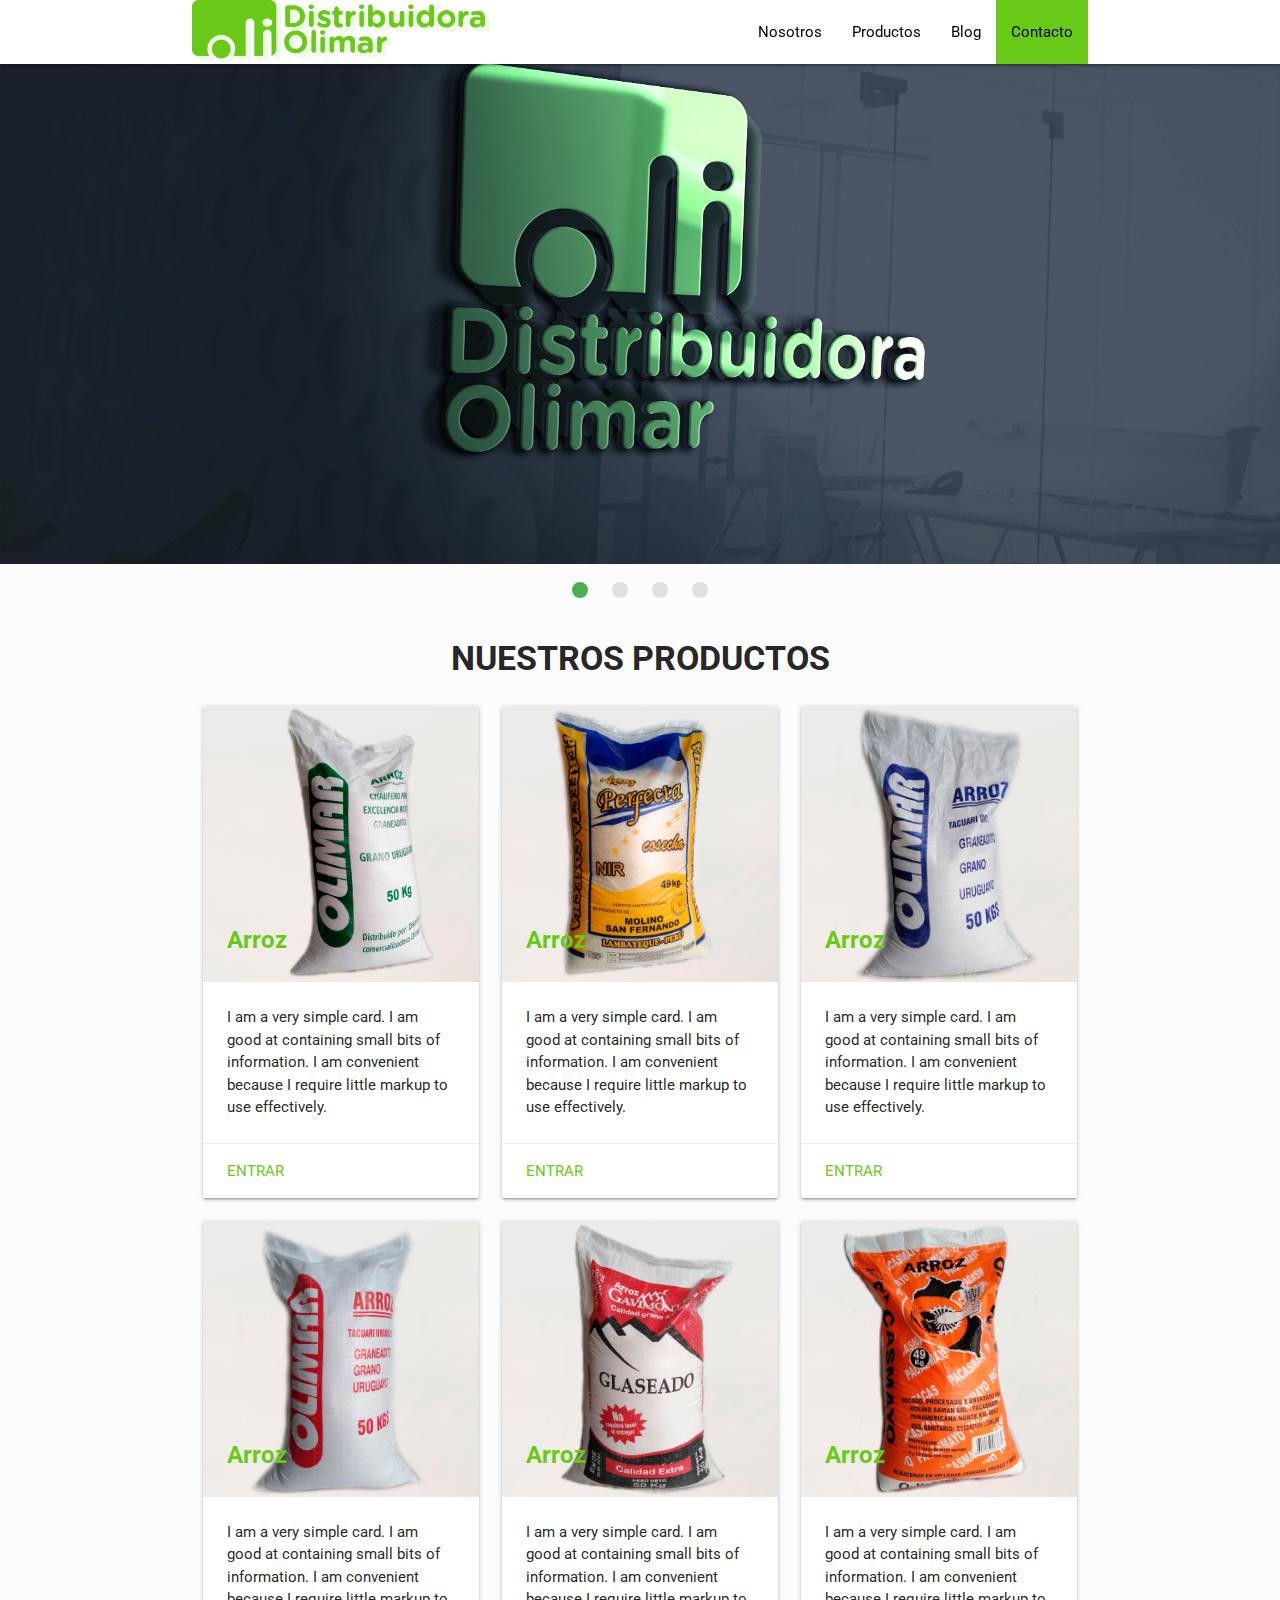
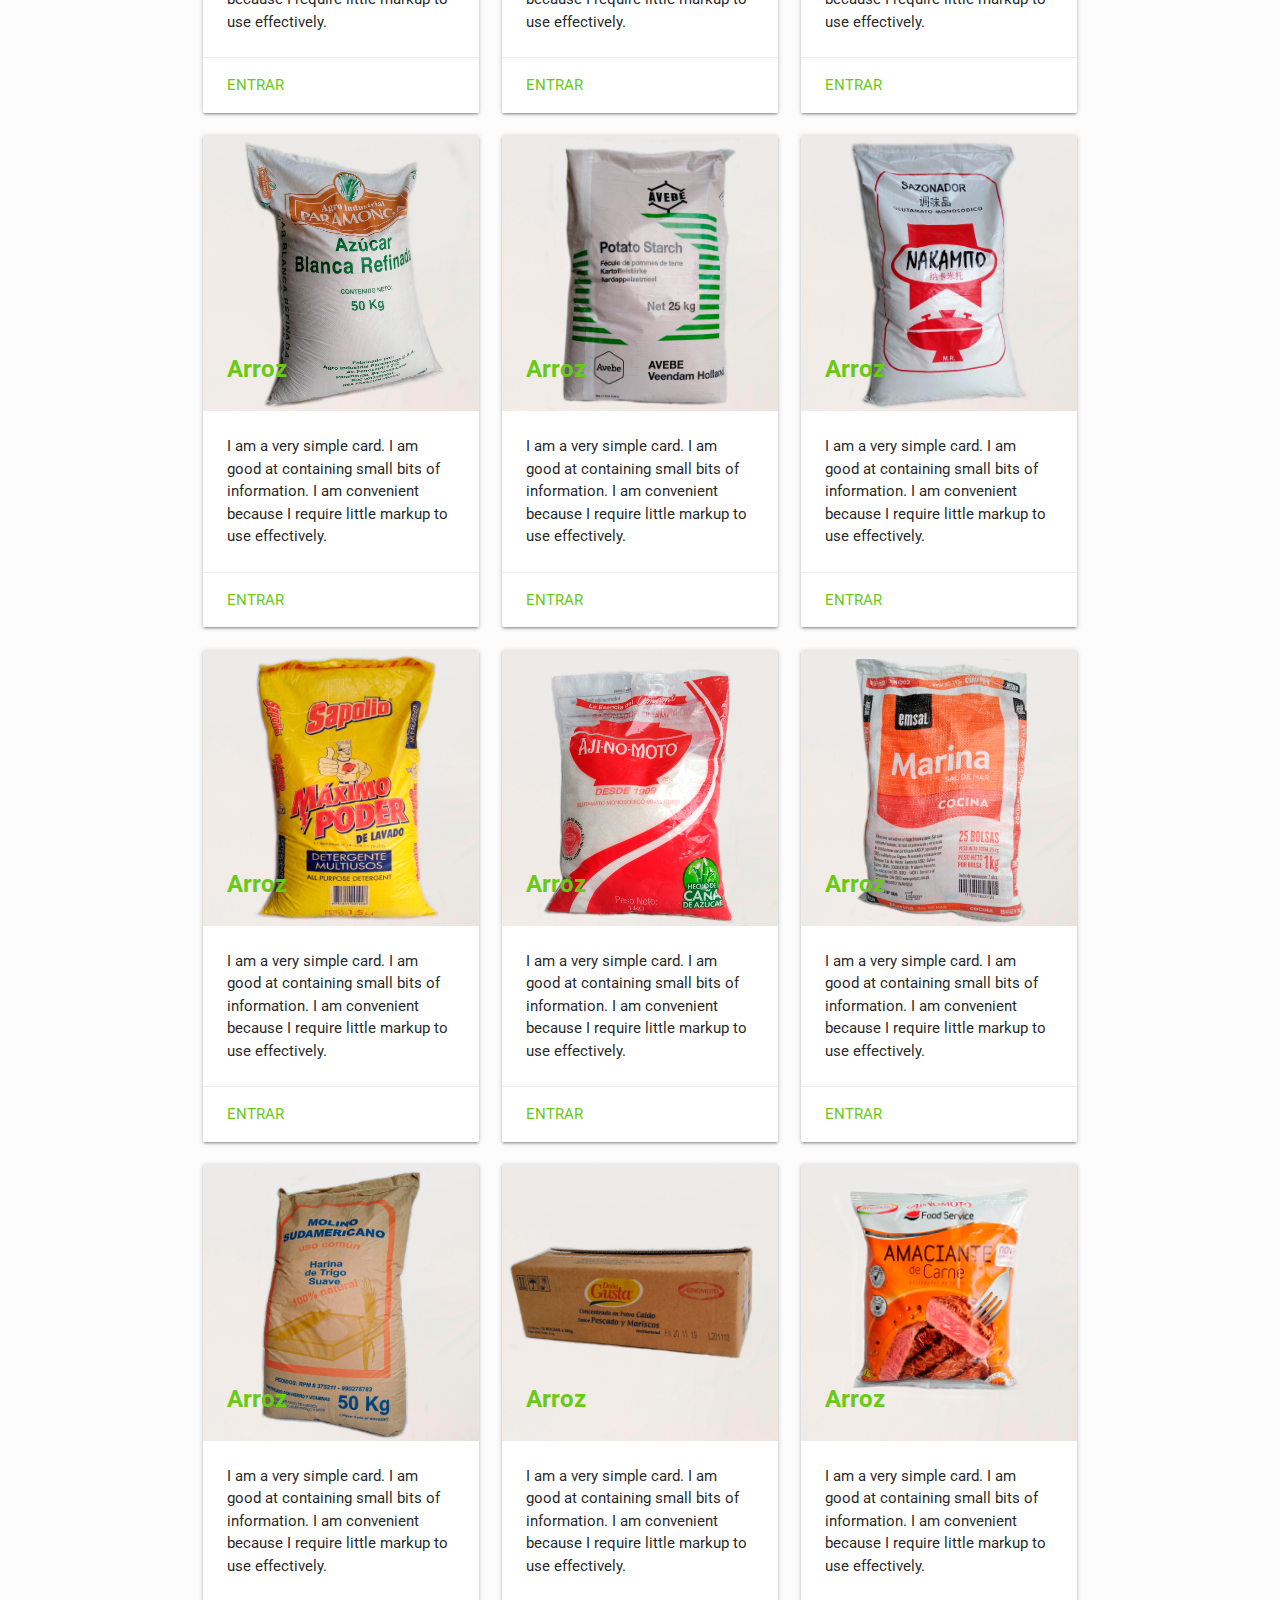
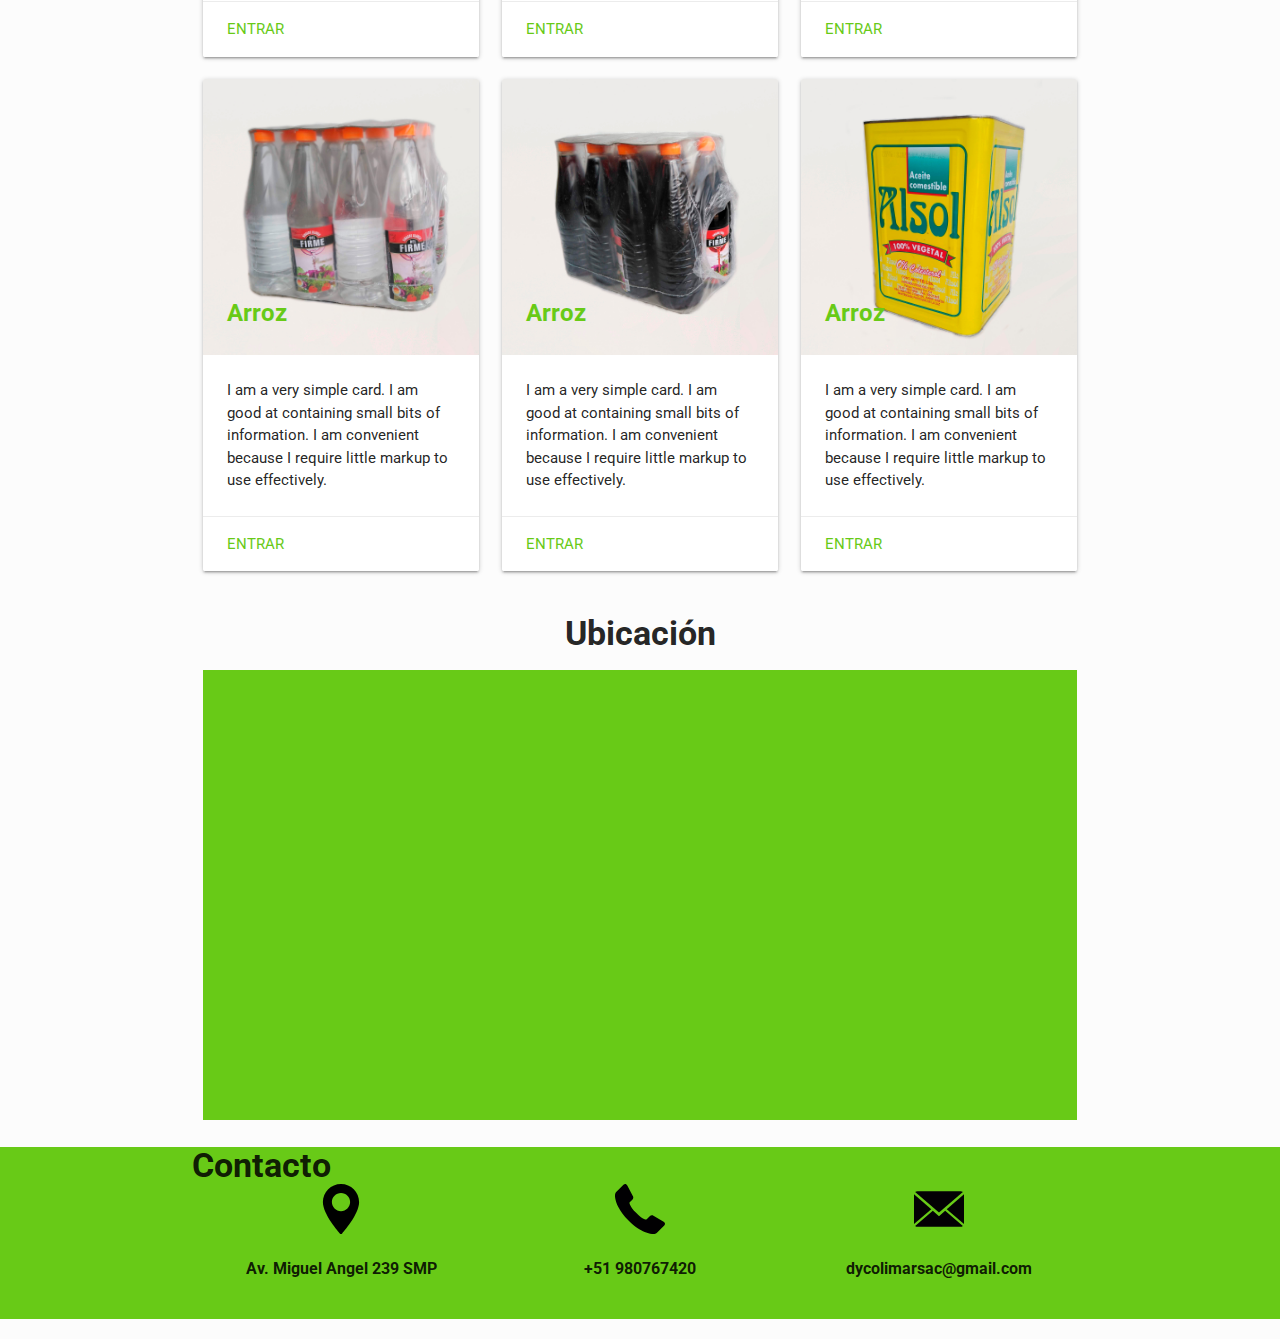
<file: index.html>
<!DOCTYPE html>
<html lang="en">

<head>
  <meta charset="UTF-8">
  <meta name="viewport" content="width=device-width, initial-scale=1.0">
  <meta http-equiv="X-UA-Compatible" content="ie=edge">

  <link rel="stylesheet" href="css/styles.css">
  <link rel="icon" type="image/png" href="img/favicon.png">

  <link rel="stylesheet" href="https://use.fontawesome.com/releases/v5.6.3/css/all.css" integrity="sha384-UHRtZLI+pbxtHCWp1t77Bi1L4ZtiqrqD80Kn4Z8NTSRyMA2Fd33n5dQ8lWUE00s/"
    crossorigin="anonymous">
  <!--Import Google Icon Font-->
  <link href="https://fonts.googleapis.com/icon?family=Material+Icons" rel="stylesheet">
  <!-- GOOGLE FONTS -->
  <link href="https://fonts.googleapis.com/css?family=Open+Sans:400,600,700|Roboto:400,700" rel="stylesheet">
  <!-- MATERIALIZECSS -->
  <link rel="stylesheet" href="css/materialize.css">

  <title>Distribuidora y Comercializadora OLIMARSAC</title>

</head>

<body>


  <!-- SECTION NAV -->
  <div class="navbar-fixed">
    <nav class="white">
      <div class="container">
        <div class="nav-wrapper">
          <a href="index.html" class="brand-logo">
            <div class="contenedor-logo"><img class="logo" src="img/logo/logo.png" alt=""></div>
          </a>
          <a href="#" data-target="mobile-nav" class="sidenav-trigger micoloricono">
            <i class="material-icons">menu</i>
          </a>
          <ul class="right hide-on-med-and-down">
            <li class="hoverli">
              <a href="nosotros.html" class="black-text">Nosotros</a>
            </li>
            <li class="hoverli">
              <a href="index.html" class="black-text">Productos</a>
            </li>
            <li class="hoverli">
              <a href="blog.html" class="black-text">Blog</a>
            </li>
            <li class="hoverli hoverli-contacto">
              <a href="contacto.html" class="black-text">Contacto</a>
            </li>

          </ul>
        </div>
      </div>
    </nav>

  </div>

  <ul class="sidenav" id="mobile-nav">
    <li>
      <a href="nosotros.html">Nosotros</a>
    </li>
    <li>
      <a href="index.html">Productos</a>
    </li>
    <li>
      <a href="blog.html">Blog</a>
    </li>
    <li>
      <a href="contacto.html">Contacto</a>
    </li>

  </ul>

  <!-- SECTION SLIDER -->
  <section class="slider">
    <ul class="slides">
      <li>
        <img src="img/logo3.jpg"> <!-- random image -->
        <div class="caption center-align">
          <h3></h3>
          <h5 class="light grey-text text-lighten-3
                    hide-on-small-only"></h5>
        </div>
      </li>
      <li>
        <img src="img/camionn.jpg"> <!-- random image -->
        <div class="caption left-align">
          <h3>Los mejores productos</h3>
          <h5 class="light grey-text text-lighten-3"></h5>
        </div>
      </li>
      <li>
        <img src="img/logo3.jpg"> <!-- random image -->
        <div class="caption right-align">
          <h3>Los mejores productos</h3>
          <h5 class="light grey-text text-lighten-3">.</h5>
        </div>
      </li>
      <li>
        <img src="img/polo.jpg"> <!-- random image -->
        <div class="caption center-align">
          <h3>Los mejores productos</h3>
          <h5 class="light grey-text text-lighten-3">.</h5>
        </div>
      </li>
    </ul>

  </section>

  <!-- SECTION PRODUCTOS -->
  <section class="container">
    <h2 class="center h2-productos">NUESTROS PRODUCTOS</h2>

    <div class="productos">
      <div class="row">
        <div class="col s6 m4">
          <div class="card">
            <div class="card-image">
              <img src="img/productos/product1.jpg">
              <span class="card-title titulo-productos">Arroz</span>
            </div>
            <div class="card-content">
              <p>I am a very simple card. I am good at containing small bits of information.
                I am convenient because I require little markup to use effectively.</p>
            </div>
            <div class="card-action">
                <a href="un-producto.html">ENTRAR</a>
              </div>

          </div>
        </div>
        <div class="col s6 m4">
          <div class="card">
            <div class="card-image">
              <img src="img/productos/product2.jpg">
              <span class="card-title">Arroz</span>
            </div>
            <div class="card-content">
              <p>I am a very simple card. I am good at containing small bits of information.
                I am convenient because I require little markup to use effectively.</p>
            </div>

            <div class="card-action">
                <a href="un-producto.html">ENTRAR</a>
              </div>
          </div>
        </div>
        <div class="col s6 m4">
          <div class="card">
            <div class="card-image">
              <img src="img/productos/product3.jpg">
              <span class="card-title">Arroz</span>
            </div>
            <div class="card-content">
              <p>I am a very simple card. I am good at containing small bits of information.
                I am convenient because I require little markup to use effectively.</p>
            </div>

            <div class="card-action">
                <a href="un-producto.html">ENTRAR</a>
              </div>
          </div>
        </div>
        <div class="col s6 m4">
          <div class="card">
            <div class="card-image">
              <img src="img/productos/product4.jpg">
              <span class="card-title">Arroz</span>
            </div>
            <div class="card-content">
              <p>I am a very simple card. I am good at containing small bits of information.
                I am convenient because I require little markup to use effectively.</p>
            </div>

            <div class="card-action">
                <a href="un-producto.html">ENTRAR</a>
              </div>
          </div>
        </div>
        <div class="col s6 m4">
          <div class="card">
            <div class="card-image">
              <img src="img/productos/product5.jpg">
              <span class="card-title">Arroz</span>
            </div>
            <div class="card-content">
              <p>I am a very simple card. I am good at containing small bits of information.
                I am convenient because I require little markup to use effectively.</p>
            </div>

            <div class="card-action">
                <a href="un-producto.html">ENTRAR</a>
              </div>
          </div>
        </div>
        <div class="col s6 m4">
          <div class="card">
            <div class="card-image">
              <img src="img/productos/product6.jpg">
              <span class="card-title">Arroz</span>
            </div>
            <div class="card-content">
              <p>I am a very simple card. I am good at containing small bits of information.
                I am convenient because I require little markup to use effectively.</p>
            </div>

            <div class="card-action">
                <a href="un-producto.html">ENTRAR</a>
              </div>
          </div>
        </div>
        <div class="col s6 m4">
          <div class="card">
            <div class="card-image">
              <img src="img/productos/product7.jpg">
              <span class="card-title">Arroz</span>
            </div>
            <div class="card-content">
              <p>I am a very simple card. I am good at containing small bits of information.
                I am convenient because I require little markup to use effectively.</p>
            </div>

            <div class="card-action">
                <a href="un-producto.html">ENTRAR</a>
              </div>
          </div>
        </div>
        <div class="col s6 m4">
          <div class="card">
            <div class="card-image">
              <img src="img/productos/product8.jpg">
              <span class="card-title">Arroz</span>
            </div>
            <div class="card-content">
              <p>I am a very simple card. I am good at containing small bits of information.
                I am convenient because I require little markup to use effectively.</p>
            </div>

            <div class="card-action">
                <a href="un-producto.html">ENTRAR</a>
              </div>
          </div>
        </div>
        <div class="col s6 m4">
          <div class="card">
            <div class="card-image">
              <img src="img/productos/product9.jpg">
              <span class="card-title">Arroz</span>
            </div>
            <div class="card-content">
              <p>I am a very simple card. I am good at containing small bits of information.
                I am convenient because I require little markup to use effectively.</p>
            </div>

            <div class="card-action">
                <a href="un-producto.html">ENTRAR</a>
              </div>
          </div>
        </div>
        <div class="col s6 m4">
          <div class="card">
            <div class="card-image">
              <img src="img/productos/product10.jpg">
              <span class="card-title">Arroz</span>
            </div>
            <div class="card-content">
              <p>I am a very simple card. I am good at containing small bits of information.
                I am convenient because I require little markup to use effectively.</p>
            </div>
            <div class="card-action">
                <a href="un-producto.html">ENTRAR</a>
              </div>
          </div>
        </div>
        <div class="col s6 m4">
          <div class="card">
            <div class="card-image">
              <img src="img/productos/product11.jpg">
              <span class="card-title">Arroz</span>
            </div>
            <div class="card-content">
              <p>I am a very simple card. I am good at containing small bits of information.
                I am convenient because I require little markup to use effectively.</p>
            </div>

            <div class="card-action">
                <a href="un-producto.html">ENTRAR</a>
              </div>
          </div>
        </div>
        <div class="col s6 m4">
          <div class="card">
            <div class="card-image">
              <img src="img/productos/product12.jpg">
              <span class="card-title">Arroz</span>
            </div>
            <div class="card-content">
              <p>I am a very simple card. I am good at containing small bits of information.
                I am convenient because I require little markup to use effectively.</p>
            </div>

            <div class="card-action">
                <a href="un-producto.html">ENTRAR</a>
              </div>
          </div>
        </div>
        <div class="col s6 m4">
          <div class="card">
            <div class="card-image">
              <img src="img/productos/product13.jpg">
              <span class="card-title">Arroz</span>
            </div>
            <div class="card-content">
              <p>I am a very simple card. I am good at containing small bits of information.
                I am convenient because I require little markup to use effectively.</p>
            </div>

            <div class="card-action">
                <a href="un-producto.html">ENTRAR</a>
              </div>
          </div>
        </div>
        <div class="col s6 m4">
          <div class="card">
            <div class="card-image">
              <img src="img/productos/product14.jpg">
              <span class="card-title">Arroz</span>
            </div>
            <div class="card-content">
              <p>I am a very simple card. I am good at containing small bits of information.
                I am convenient because I require little markup to use effectively.</p>
            </div>

            <div class="card-action">
                <a href="un-producto.html">ENTRAR</a>
              </div>
          </div>
        </div>
        <div class="col s6 m4">
          <div class="card">
            <div class="card-image">
              <img src="img/productos/product15.jpg">
              <span class="card-title">Arroz</span>
            </div>
            <div class="card-content">
              <p>I am a very simple card. I am good at containing small bits of information.
                I am convenient because I require little markup to use effectively.</p>
            </div>

            <div class="card-action">
                <a href="un-producto.html">ENTRAR</a>
              </div>
          </div>
        </div>
        <div class="col s6 m4">
          <div class="card">
            <div class="card-image">
              <img src="img/productos/product16.jpg">
              <span class="card-title">Arroz</span>
            </div>
            <div class="card-content">
              <p>I am a very simple card. I am good at containing small bits of information.
                I am convenient because I require little markup to use effectively.</p>
            </div>

            <div class="card-action">
                <a href="un-producto.html">ENTRAR</a>
              </div>
          </div>
        </div>
        <div class="col s6 m4">
          <div class="card">
            <div class="card-image">
              <img src="img/productos/product17.jpg">
              <span class="card-title">Arroz</span>
            </div>
            <div class="card-content">
              <p>I am a very simple card. I am good at containing small bits of information.
                I am convenient because I require little markup to use effectively.</p>
            </div>

            <div class="card-action">
                <a href="un-producto.html">ENTRAR</a>
              </div>
          </div>
        </div>
        <div class="col s6 m4">
          <div class="card">
            <div class="card-image">
              <img src="img/productos/product18.jpg">
              <span class="card-title">Arroz</span>
            </div>
            <div class="card-content">
              <p>I am a very simple card. I am good at containing small bits of information.
                I am convenient because I require little markup to use effectively.</p>
            </div>

            <div class="card-action">
                <a href="un-producto.html">ENTRAR</a>
              </div>
          </div>
        </div>








      </div>
    </div>

  </section>

  <!-- SECTION UBICACION -->
  <section class="ubicacion container">
    <h3 class="center h3-ubicacion">Ubicación</h3>
    <div class="row">
      <div class="col s12">
        <div class="mapa center">
          <iframe class="iframe-mapa" src="https://www.google.com/maps/embed?pb=!1m18!1m12!1m3!1d3902.4873109637842!2d-77.05803238518784!3d-12.009935591491784!2m3!1f0!2f0!3f0!3m2!1i1024!2i768!4f13.1!3m3!1m2!1s0x9105cf1d664cb48b%3A0x56f6c6688bf9436e!2sMiguel+Angel+239%2C+Cercado+de+Lima+15102!5e0!3m2!1ses-419!2spe!4v1547238221511"
            height="450" frameborder="0" style="border:0" allowfullscreen></iframe>
        </div>
      </div>

    </div>


  </section>




  <!-- SECTION FOOTER  -->

  <section class="footer color-principal">
    <h4 class="container h4-contacto">Contacto</h4>
    <div class="row container">
      <div class="col s12 m4 center">
        <i class="icono-location"><img src="img/iconos/location.svg" width="50px" alt=""></i>
        <p class="p-footer-contacto">Av. Miguel Angel 239 SMP</p>
      </div>
      <div class="col s12 m4 center">
        <i class="icono-phone"><img src="img/iconos/phone-receiver.svg" width="50px" alt=""></i>
        <p class="p-footer-contacto">+51 980767420</p>
      </div>
      <div class="col s12 m4 center">
        <i class="icono-gmail"><img src="img/iconos/gmail.svg" width="50px" alt=""></i>
        <p class="p-footer-contacto">dycolimarsac@gmail.com</p>
      </div>
    </div>

  </section>

  <!-- SECCION FOLLOW -->

  <section class="redes-sociales white-text center color-principal">
    <div class="container">
      <div class="row">
        <div class="col s12">
          <a href="">
            <i class="fab fa-facebook fa-4x"></i>
          </a>
          <a href="">
            <i class="fab fa-instagram fa-4x"></i>
          </a>
          <a href="">
            <i class="fab fa-twitter fa-4x"></i>
          </a>
          <a href="">
            <i class="fab fa-youtube fa-4x"></i>
          </a>
        </div>
      </div>
    </div>
  </section>



  <!-- JS MATERIALIZE CSS -->

  <script src="js/materialize.js"></script>
  <script src="js/script.js"></script>

</body>

</html>
</file>
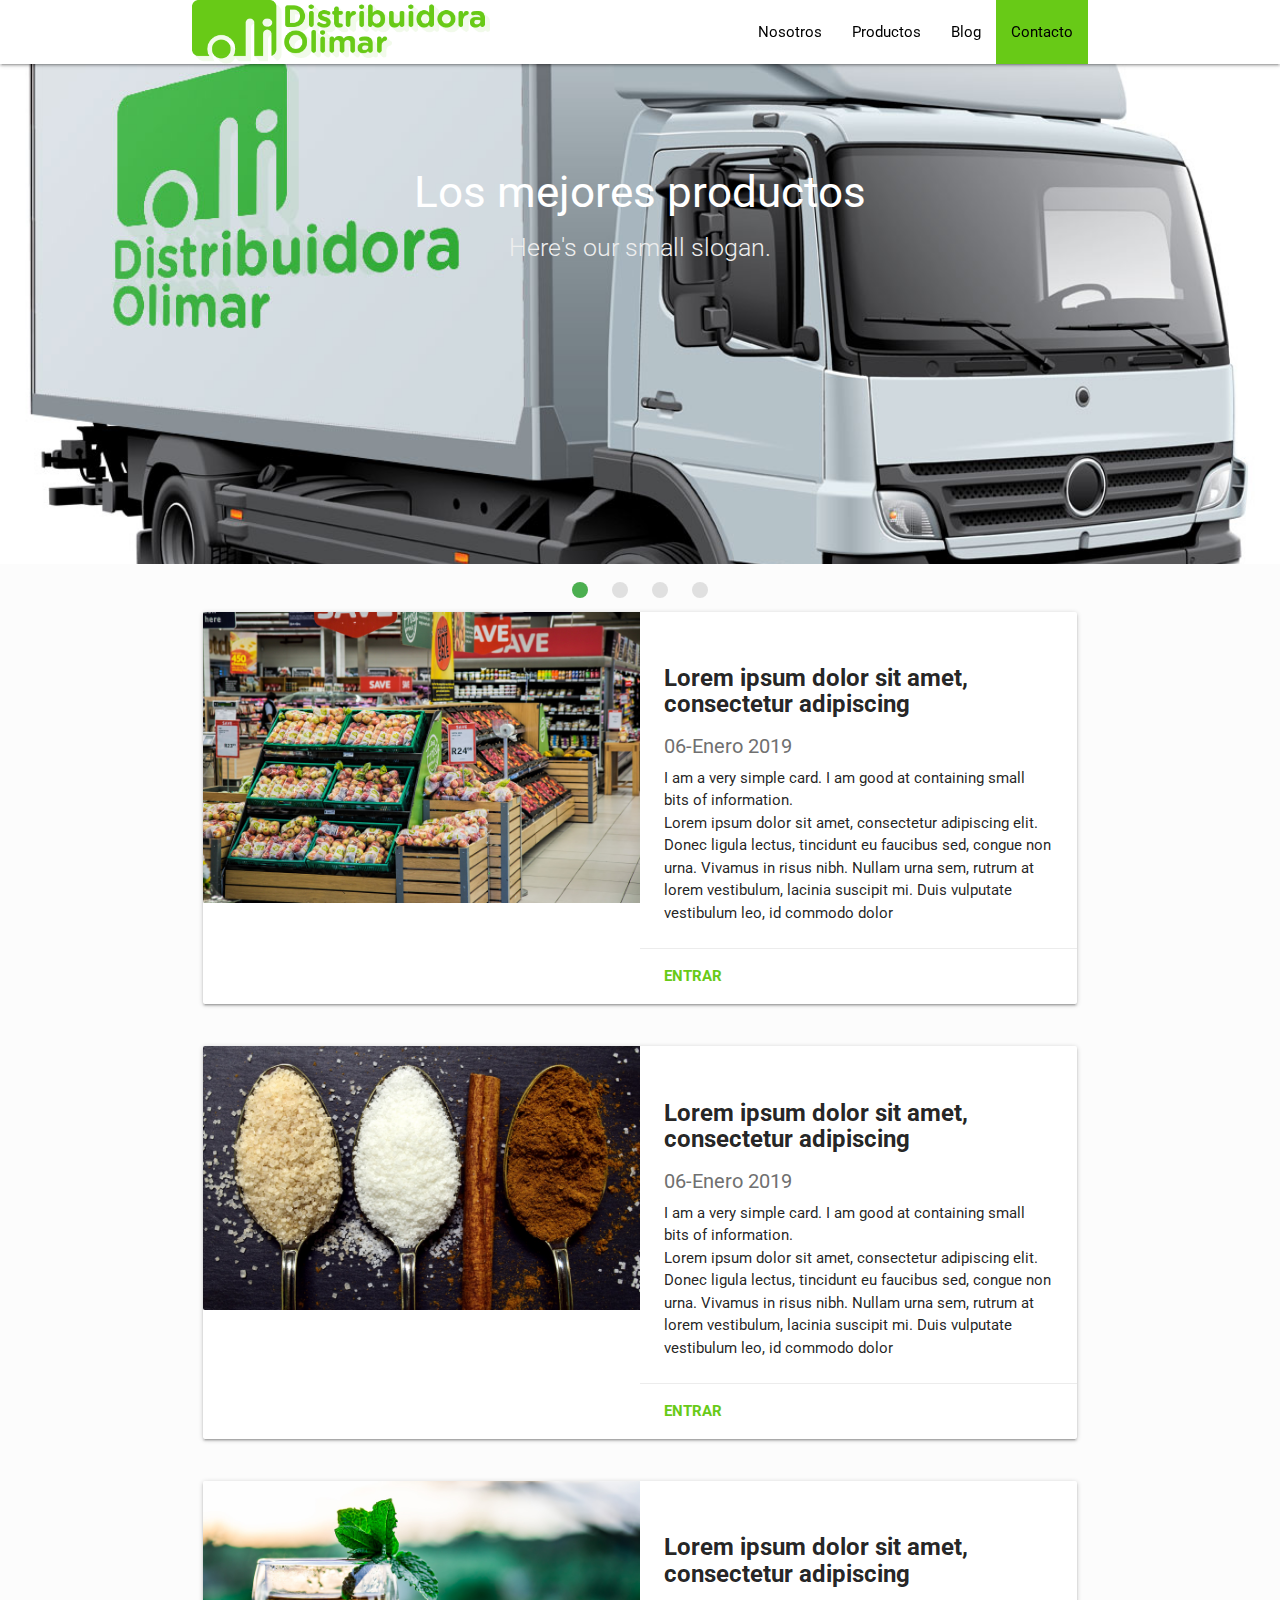
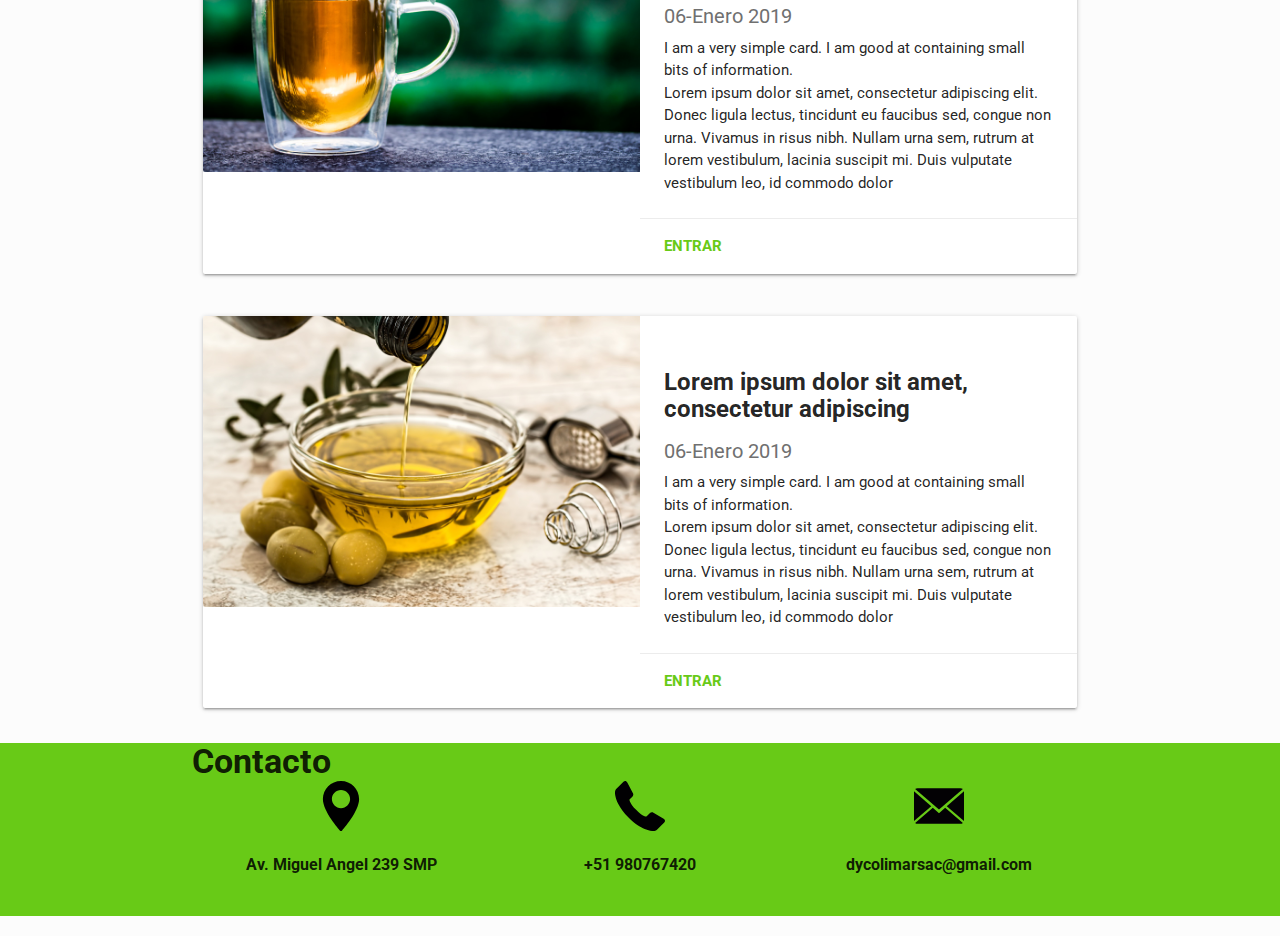
<file: blog.html>
<!DOCTYPE html>
<html lang="en">

<head>
    <meta charset="UTF-8">
    <meta name="viewport" content="width=device-width, initial-scale=1.0">
    <meta http-equiv="X-UA-Compatible" content="ie=edge">

    <link rel="stylesheet" href="css/styles.css">
    <link rel="icon" type="image/png" href="img/favicon.png">

    <link rel="stylesheet" href="https://use.fontawesome.com/releases/v5.6.3/css/all.css" integrity="sha384-UHRtZLI+pbxtHCWp1t77Bi1L4ZtiqrqD80Kn4Z8NTSRyMA2Fd33n5dQ8lWUE00s/"
        crossorigin="anonymous">
    <!--Import Google Icon Font-->
    <link href="https://fonts.googleapis.com/icon?family=Material+Icons" rel="stylesheet">
    <!-- GOOGLE FONTS -->
    <link href="https://fonts.googleapis.com/css?family=Open+Sans:400,600,700|Roboto:400,700" rel="stylesheet">
    <!-- MATERIALIZECSS -->
    <link rel="stylesheet" href="css/materialize.css">

    <title>Distribuidora y Comercializadora OLIMARSAC</title>

</head>

<body>


    <!-- SECTION NAV -->
    <div class="navbar-fixed">
        <nav class="white">
            <div class="container">
                <div class="nav-wrapper">
                    <a href="index.html" class="brand-logo">
                        <div class="contenedor-logo"><img class="logo" src="img/logo/logo.png" alt=""></div>
                    </a>
                    <a href="#" data-target="mobile-nav" class="sidenav-trigger micoloricono">
                        <i class="material-icons">menu</i>
                    </a>
                    <ul class="right hide-on-med-and-down">
                        <li class="hoverli">
                            <a href="nosotros.html" class="black-text">Nosotros</a>
                        </li>
                        <li class="hoverli">
                            <a href="index.html" class="black-text">Productos</a>
                        </li>
                        <li class="hoverli">
                            <a href="blog.html" class="black-text">Blog</a>
                        </li>
                        <li class="hoverli hoverli-contacto">
                            <a href="contacto.html" class="black-text">Contacto</a>
                        </li>

                    </ul>
                </div>
            </div>
        </nav>

    </div>

    <ul class="sidenav" id="mobile-nav">
        <li>
            <a href="nosotros.html">Nosotros</a>
        </li>
        <li>
            <a href="index.html">Productos</a>
        </li>
        <li>
            <a href="blog.html">Blog</a>
        </li>
        <li>
            <a href="contacto.html">Contacto</a>
        </li>

    </ul>

    <!-- SECTION SLIDER -->
    <section class="slider">
        <ul class="slides">
            <li>
                <img src="img/camionn.jpg"> <!-- random image -->
                <div class="caption center-align">
                    <h3>Los mejores productos</h3>
                    <h5 class="light grey-text text-lighten-3
                    hide-on-small-only">Here's our small
                        slogan.</h5>
                </div>
            </li>
            <li>
                <img src="img/logo3.jpg"> <!-- random image -->
                <div class="caption left-align">
                    <h3>Los mejores productos</h3>
                    <h5 class="light grey-text text-lighten-3">Here's our small slogan.</h5>
                </div>
            </li>
            <li>
                <img src="img/identidadcorpo.jpg"> <!-- random image -->
                <div class="caption right-align">
                    <h3>Los mejores productos</h3>
                    <h5 class="light grey-text text-lighten-3">Here's our small slogan.</h5>
                </div>
            </li>
            <li>
                <img src="img/logo3.jpg"> <!-- random image -->
                <div class="caption center-align">
                    <h3>Los mejores productos</h3>
                    <h5 class="light grey-text text-lighten-3">Here's our small slogan.</h5>
                </div>
            </li>
        </ul>

    </section>

    <!-- BLOG -->
    <section class="blog container">
        <div class="row">
            <div class="col s12 m12">
                <div class="card horizontal">
                    <div class="card-image">
                        <img src="img/blog1.jpg">
                    </div>
                    <div class="card-stacked">
                        <div class="card-content">
                            <h3 class="h3-titulo-blog">Lorem ipsum dolor sit amet, consectetur adipiscing</h3>
                                <h5 class="h4-titulo-fecha">06-Enero 2019</h5>
                            <p>I am a very simple card. I am good at containing small bits of information.</p>
                            <p>Lorem ipsum dolor sit amet, consectetur adipiscing elit. Donec ligula lectus, tincidunt
                                eu faucibus sed, congue non urna. Vivamus in risus nibh. Nullam urna sem, rutrum at
                                lorem vestibulum, lacinia suscipit mi. Duis vulputate vestibulum leo, id commodo dolor
                                </p>
                        </div>
                        <div class="card-action">
                            <a href="un-blog.html" class="a-entrar">Entrar</a>
                        </div>
                    </div>
                </div>
            </div>
        </div>
        <div class="row">
                <div class="col s12 m12">
                    <div class="card horizontal">
                        <div class="card-image">
                            <img src="img/blog2.jpg">
                        </div>
                        <div class="card-stacked">
                            <div class="card-content">
                                <h3 class="h3-titulo-blog">Lorem ipsum dolor sit amet, consectetur adipiscing</h3>
                                    <h5 class="h4-titulo-fecha">06-Enero 2019</h5>
                                <p>I am a very simple card. I am good at containing small bits of information.</p>
                                <p>Lorem ipsum dolor sit amet, consectetur adipiscing elit. Donec ligula lectus, tincidunt
                                    eu faucibus sed, congue non urna. Vivamus in risus nibh. Nullam urna sem, rutrum at
                                    lorem vestibulum, lacinia suscipit mi. Duis vulputate vestibulum leo, id commodo dolor
                                    </p>
                            </div>
                            <div class="card-action">
                                <a href="un-blog.html" class="a-entrar">Entrar</a>
                            </div>
                        </div>
                    </div>
                </div>
            </div>
            <div class="row">
                    <div class="col s12 m12">
                        <div class="card horizontal">
                            <div class="card-image">
                                <img src="img/blog3.jpg">
                            </div>
                            <div class="card-stacked">
                                <div class="card-content">
                                    <h3 class="h3-titulo-blog">Lorem ipsum dolor sit amet, consectetur adipiscing</h3>
                                        <h5 class="h4-titulo-fecha">06-Enero 2019</h5>
                                    <p>I am a very simple card. I am good at containing small bits of information.</p>
                                    <p>Lorem ipsum dolor sit amet, consectetur adipiscing elit. Donec ligula lectus, tincidunt
                                        eu faucibus sed, congue non urna. Vivamus in risus nibh. Nullam urna sem, rutrum at
                                        lorem vestibulum, lacinia suscipit mi. Duis vulputate vestibulum leo, id commodo dolor
                                        </p>
                                </div>
                                <div class="card-action">
                                    <a href="un-blog.html" class="a-entrar">Entrar</a>
                                </div>
                            </div>
                        </div>
                    </div>
                </div>
                <div class="row">
                        <div class="col s12 m12">
                            <div class="card horizontal">
                                
                                <div class="card-image">
                                    <img src="img/blog4.jpg">
                                </div>
                                <div class="card-stacked">
                                    <div class="card-content">
                                        <h3 class="h3-titulo-blog">Lorem ipsum dolor sit amet, consectetur adipiscing</h3>
                                            <h5 class="h4-titulo-fecha">06-Enero 2019</h5>
                                        <p>I am a very simple card. I am good at containing small bits of information.</p>
                                        <p>Lorem ipsum dolor sit amet, consectetur adipiscing elit. Donec ligula lectus, tincidunt
                                            eu faucibus sed, congue non urna. Vivamus in risus nibh. Nullam urna sem, rutrum at
                                            lorem vestibulum, lacinia suscipit mi. Duis vulputate vestibulum leo, id commodo dolor
                                            </p>
                                    </div>
                                    <div class="card-action">
                                        <a href="un-blog.html" class="a-entrar">Entrar</a>
                                    </div>
                                </div>




                            </div>
                        </div>
                    </div>


    </section>

















    <!-- SECTION FOOTER  -->

    <section class="footer color-principal">
        <h4 class="container h4-contacto">Contacto</h4>
        <div class="row container">
            <div class="col s12 m4 center">
                <i class="icono-location"><img src="img/iconos/location.svg" width="50px" alt=""></i>
                <p class="p-footer-contacto">Av. Miguel Angel 239 SMP</p>
            </div>
            <div class="col s12 m4 center">
                <i class="icono-phone"><img src="img/iconos/phone-receiver.svg" width="50px" alt=""></i>
                <p class="p-footer-contacto">+51 980767420</p>
            </div>
            <div class="col s12 m4 center">
                <i class="icono-gmail"><img src="img/iconos/gmail.svg" width="50px" alt=""></i>
                <p class="p-footer-contacto">dycolimarsac@gmail.com</p>
            </div>
        </div>

    </section>

    <!-- SECCION FOLLOW -->

    <section class="redes-sociales white-text center color-principal">
        <div class="container">
            <div class="row">
                <div class="col s12">
                    <a href="">
                        <i class="fab fa-facebook fa-4x"></i>
                    </a>
                    <a href="">
                        <i class="fab fa-instagram fa-4x"></i>
                    </a>
                    <a href="">
                        <i class="fab fa-twitter fa-4x"></i>
                    </a>
                    <a href="">
                        <i class="fab fa-youtube fa-4x"></i>
                    </a>
                </div>
            </div>
        </div>
    </section>



    <!-- JS MATERIALIZE CSS -->

    <script src="js/materialize.js"></script>
    <script src="js/script.js"></script>

</body>

</html>
</file>
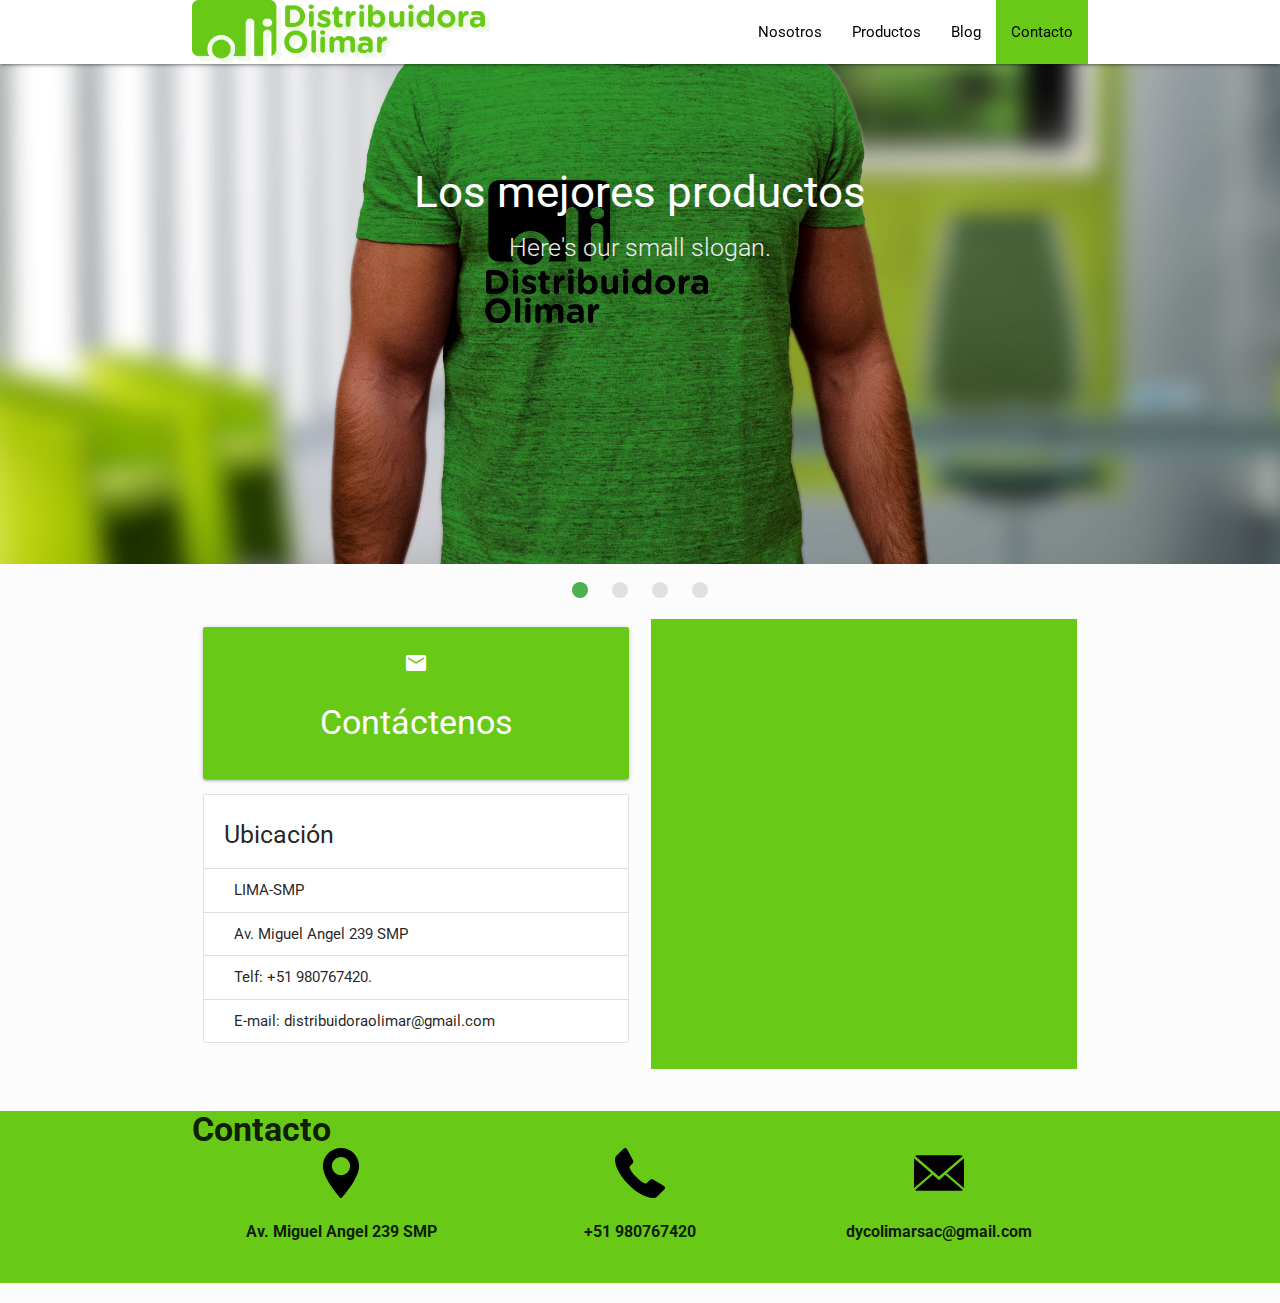
<file: contacto.html>
<!DOCTYPE html>
<html lang="en">

<head>
    <meta charset="UTF-8">
    <meta name="viewport" content="width=device-width, initial-scale=1.0">
    <meta http-equiv="X-UA-Compatible" content="ie=edge">

    <link rel="stylesheet" href="css/styles.css">
    <link rel="icon" type="image/png" href="img/favicon.png">

    <link rel="stylesheet" href="https://use.fontawesome.com/releases/v5.6.3/css/all.css" integrity="sha384-UHRtZLI+pbxtHCWp1t77Bi1L4ZtiqrqD80Kn4Z8NTSRyMA2Fd33n5dQ8lWUE00s/"
        crossorigin="anonymous">
    <!--Import Google Icon Font-->
    <link href="https://fonts.googleapis.com/icon?family=Material+Icons" rel="stylesheet">
    <!-- GOOGLE FONTS -->
    <link href="https://fonts.googleapis.com/css?family=Open+Sans:400,600,700|Roboto:400,700" rel="stylesheet">
    <!-- MATERIALIZECSS -->
    <link rel="stylesheet" href="css/materialize.css">

    <title>Distribuidora y Comercializadora OLIMARSAC</title>

</head>

<body>


    <!-- SECTION NAV -->
    <div class="navbar-fixed">
        <nav class="white">
            <div class="container">
                <div class="nav-wrapper">
                    <a href="index.html" class="brand-logo">
                        <div class="contenedor-logo"><img class="logo" src="img/logo/logo.png" alt=""></div>
                    </a>
                    <a href="#" data-target="mobile-nav" class="sidenav-trigger micoloricono">
                        <i class="material-icons">menu</i>
                    </a>
                    <ul class="right hide-on-med-and-down">
                        <li class="hoverli">
                            <a href="nosotros.html" class="black-text">Nosotros</a>
                        </li>
                        <li class="hoverli">
                            <a href="index.html" class="black-text">Productos</a>
                        </li>
                        <li class="hoverli">
                            <a href="blog.html" class="black-text">Blog</a>
                        </li>
                        <li class="hoverli hoverli-contacto">
                            <a href="#" class="black-text">Contacto</a>
                        </li>

                    </ul>
                </div>
            </div>
        </nav>

    </div>

    <ul class="sidenav" id="mobile-nav">
        <li>
            <a href="nosotros.html">Nosotros</a>
        </li>
        <li>
            <a href="index.html">Productos</a>
        </li>
        <li>
            <a href="blog.html">Blog</a>
        </li>
        <li>
            <a href="contacto.html">Contacto</a>
        </li>

    </ul>

    <!-- SECTION SLIDER -->
    <section class="slider">
        <ul class="slides">
            <li>
                <img src="img/polo.jpg"> <!-- random image -->
                <div class="caption center-align">
                    <h3>Los mejores productos</h3>
                    <h5 class="light grey-text text-lighten-3
                    hide-on-small-only">Here's our small
                        slogan.</h5>
                </div>
            </li>
            <li>
                <img src="img/camionn.jpg"> <!-- random image -->
                <div class="caption left-align">
                    <h3>Los mejores productos</h3>
                    <h5 class="light grey-text text-lighten-3"></h5>
                </div>
            </li>
            <li>
                <img src="img/carro.jpg"> <!-- random image -->
                <div class="caption right-align">
                    <h3>Los mejores productos</h3>
                    <h5 class="light grey-text text-lighten-3">.</h5>
                </div>
            </li>
            <li>
                <img src="img/bg2.jpg"> <!-- random image -->
                <div class="caption center-align">
                    <h3>Los mejores productos</h3>
                    <h5 class="light grey-text text-lighten-3">.</h5>
                </div>
            </li>
        </ul>

    </section>

    <!-- CONTACTO -->
  
    
            <!-- Sección Contactenos -->

            <section id="contact" class="section section-contact scrollspy">

                <div class="container">
                    <div class="row">
                        <div class="col s12 m6">
                            <div class="card-panel white-text center">
                                <i class="material-icons">email</i>
                                <h4>Contáctenos</h4>
                            </div>
                            <ul class="collection with-header">
                                <li class="collection-header">
                                    <h5>Ubicación</h5>
                                </li>
                                <li class="collection-item">LIMA-SMP</li>
                                <li class="collection-item">Av. Miguel Angel 239 SMP </li>
                                <li class="collection-item">Telf: +51 980767420.</li>
                                <li class="collection-item">E-mail: distribuidoraolimar@gmail.com</li>
                            </ul>
                        </div>
                        <div class="col s12 m6 container">
                                <iframe class="iframe-mapa" src="https://www.google.com/maps/embed?pb=!1m18!1m12!1m3!1d3902.4873109637842!2d-77.05803238518784!3d-12.009935591491784!2m3!1f0!2f0!3f0!3m2!1i1024!2i768!4f13.1!3m3!1m2!1s0x9105cf1d664cb48b%3A0x56f6c6688bf9436e!2sMiguel+Angel+239%2C+Cercado+de+Lima+15102!5e0!3m2!1ses-419!2spe!4v1547238221511"
                                height="450" frameborder="0" style="border:0" allowfullscreen></iframe>
                        </div>

                    </div>
                </div>
            </section>















    <!-- SECTION FOOTER  -->

    <section class="footer color-principal">
        <h4 class="container h4-contacto">Contacto</h4>
        <div class="row container">
            <div class="col s12 m4 center">
                <i class="icono-location"><img src="img/iconos/location.svg" width="50px" alt=""></i>
                <p class="p-footer-contacto">Av. Miguel Angel 239 SMP</p>
            </div>
            <div class="col s12 m4 center">
                <i class="icono-phone"><img src="img/iconos/phone-receiver.svg" width="50px" alt=""></i>
                <p class="p-footer-contacto">+51 980767420</p>
            </div>
            <div class="col s12 m4 center">
                <i class="icono-gmail"><img src="img/iconos/gmail.svg" width="50px" alt=""></i>
                <p class="p-footer-contacto">dycolimarsac@gmail.com</p>
            </div>
        </div>

    </section>

    <!-- SECCION FOLLOW -->

    <section class="redes-sociales white-text center color-principal">
        <div class="container">
            <div class="row">
                <div class="col s12">
                    <a href="">
                        <i class="fab fa-facebook fa-4x"></i>
                    </a>
                    <a href="">
                        <i class="fab fa-instagram fa-4x"></i>
                    </a>
                    <a href="">
                        <i class="fab fa-twitter fa-4x"></i>
                    </a>
                    <a href="">
                        <i class="fab fa-youtube fa-4x"></i>
                    </a>
                </div>
            </div>
        </div>
    </section>



    <!-- JS MATERIALIZE CSS -->

    <script src="js/materialize.js"></script>
    <script src="js/script.js"></script>

</body>

</html>
</file>
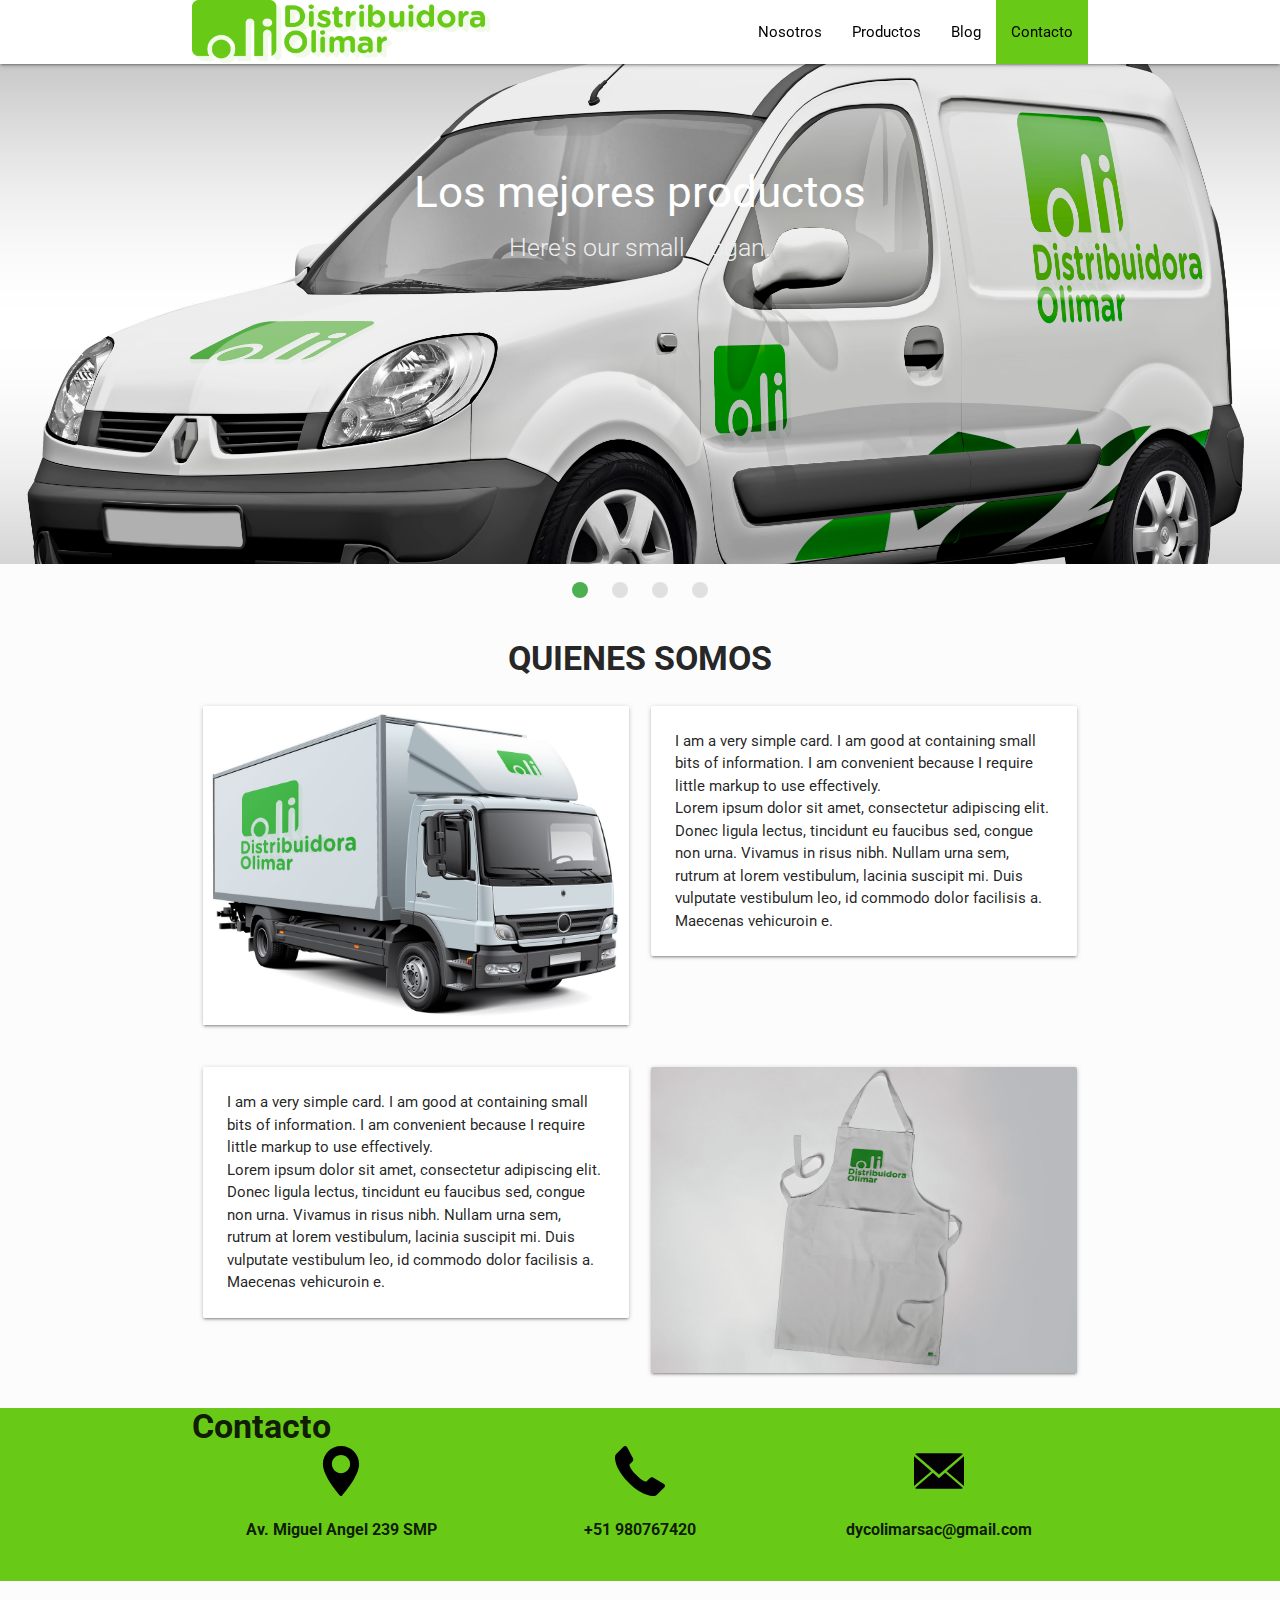
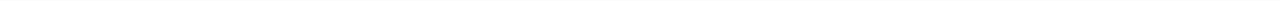
<file: nosotros.html>
<!DOCTYPE html>
<html lang="en">

<head>
    <meta charset="UTF-8">
    <meta name="viewport" content="width=device-width, initial-scale=1.0">
    <meta http-equiv="X-UA-Compatible" content="ie=edge">

    <link rel="stylesheet" href="css/styles.css">
    <link rel="icon" type="image/png" href="img/favicon.png">

    <link rel="stylesheet" href="https://use.fontawesome.com/releases/v5.6.3/css/all.css" integrity="sha384-UHRtZLI+pbxtHCWp1t77Bi1L4ZtiqrqD80Kn4Z8NTSRyMA2Fd33n5dQ8lWUE00s/"
        crossorigin="anonymous">
    <!--Import Google Icon Font-->
    <link href="https://fonts.googleapis.com/icon?family=Material+Icons" rel="stylesheet">
    <!-- GOOGLE FONTS -->
    <link href="https://fonts.googleapis.com/css?family=Open+Sans:400,600,700|Roboto:400,700" rel="stylesheet">
    <!-- MATERIALIZECSS -->
    <link rel="stylesheet" href="css/materialize.css">

    <title>Distribuidora y Comercializadora OLIMARSAC</title>

</head>

<body>


    <!-- SECTION NAV -->
    <div class="navbar-fixed">
        <nav class="white">
            <div class="container">
                <div class="nav-wrapper">
                    <a href="index.html" class="brand-logo">
                        <div class="contenedor-logo"><img class="logo" src="img/logo/logo.png" alt=""></div>
                    </a>
                    <a href="#" data-target="mobile-nav" class="sidenav-trigger micoloricono">
                        <i class="material-icons">menu</i>
                    </a>
                    <ul class="right hide-on-med-and-down">
                        <li class="hoverli">
                            <a href="nosotros.html" class="black-text">Nosotros</a>
                        </li>
                        <li class="hoverli">
                            <a href="index.html" class="black-text">Productos</a>
                        </li>
                        <li class="hoverli">
                            <a href="blog.html" class="black-text">Blog</a>
                        </li>
                        <li class="hoverli hoverli-contacto">
                            <a href="contacto.html" class="black-text">Contacto</a>
                        </li>

                    </ul>
                </div>
            </div>
        </nav>

    </div>

    <ul class="sidenav" id="mobile-nav">
        <li>
            <a href="nosotros.html">Nosotros</a>
        </li>
        <li>
            <a href="index.html">Productos</a>
        </li>
        <li>
            <a href="blog.html">Blog</a>
        </li>
        <li>
            <a href="contacto.html">Contacto</a>
        </li>

    </ul>

    <!-- SECTION SLIDER -->
    <section class="slider">
        <ul class="slides">
            <li>
                <img src="img/carro.jpg"> <!-- random image -->
                <div class="caption center-align">
                    <h3>Los mejores productos</h3>
                    <h5 class="light grey-text text-lighten-3
                    hide-on-small-only">Here's our small
                        slogan.</h5>
                </div>
            </li>
            <li>
                <img src="img/polo.jpg"> <!-- random image -->
                <div class="caption left-align">
                    <h3>Los mejores productos</h3>
                    <h5 class="light grey-text text-lighten-3">Here's our small slogan.</h5>
                </div>
            </li>
            <li>
                <img src="img/carro.jpg"> <!-- random image -->
                <div class="caption right-align">
                    <h3>Los mejores productos</h3>
                    <h5 class="light grey-text text-lighten-3">Here's our small slogan.</h5>
                </div>
            </li>
            <li>
                <img src="img/polo.jpg"> <!-- random image -->
                <div class="caption center-align">
                    <h3>Los mejores productos</h3>
                    <h5 class="light grey-text text-lighten-3">Here's our small slogan.</h5>
                </div>
            </li>
        </ul>

    </section>

    <!-- QUIENES SOMOS -->

    <section class="quienes-somos container">
        <h2 class="h2-quienes-somos center">QUIENES SOMOS</h2>

        <div class="row">
            <div class="col s12 m6">
                <div class="card">
                    <div class="card-image">
                        <img src="img/camionn.jpg">
                       
                    </div>


                </div>
            </div>
            <div class="col s12 m6">
                <div class="card">

                    <div class="card-content">
                        <p>I am a very simple card. I am good at containing small bits of information.
                            I am convenient because I require little markup to use effectively.</p>
                        <p>
                            Lorem ipsum dolor sit amet, consectetur adipiscing elit. Donec ligula lectus, tincidunt eu
                            faucibus sed, congue non urna. Vivamus in risus nibh. Nullam urna sem, rutrum at lorem
                            vestibulum, lacinia suscipit mi. Duis vulputate vestibulum leo, id commodo dolor facilisis
                            a. Maecenas vehicuroin e.
                        </p>
                    </div>

                </div>
            </div>
        </div>

        <div class="row">
                
                <div class="col s12 m6">
                    <div class="card">
    
                        <div class="card-content">
                            <p>I am a very simple card. I am good at containing small bits of information.
                                I am convenient because I require little markup to use effectively.</p>
                            <p>
                                Lorem ipsum dolor sit amet, consectetur adipiscing elit. Donec ligula lectus, tincidunt eu
                                faucibus sed, congue non urna. Vivamus in risus nibh. Nullam urna sem, rutrum at lorem
                                vestibulum, lacinia suscipit mi. Duis vulputate vestibulum leo, id commodo dolor facilisis
                                a. Maecenas vehicuroin e.
                            </p>
                        </div>
    
                    </div>
                </div>


                <div class="col s12 m6">
                        <div class="card">
                            <div class="card-image">
                                <img src="img/mandil.jpg">
                                
                            </div>
        
        
                        </div>
                    </div>
            </div>


    </section>



















    <!-- SECTION FOOTER  -->

    <section class="footer color-principal">
        <h4 class="container h4-contacto">Contacto</h4>
        <div class="row container">
            <div class="col s12 m4 center">
                <i class="icono-location"><img src="img/iconos/location.svg" width="50px" alt=""></i>
                <p class="p-footer-contacto">Av. Miguel Angel 239 SMP</p>
            </div>
            <div class="col s12 m4 center">
                <i class="icono-phone"><img src="img/iconos/phone-receiver.svg" width="50px" alt=""></i>
                <p class="p-footer-contacto">+51 980767420</p>
            </div>
            <div class="col s12 m4 center">
                <i class="icono-gmail"><img src="img/iconos/gmail.svg" width="50px" alt=""></i>
                <p class="p-footer-contacto">dycolimarsac@gmail.com</p>
            </div>
        </div>

    </section>

    <!-- SECCION FOLLOW -->

    <section class="redes-sociales white-text center color-principal">
        <div class="container">
            <div class="row">
                <div class="col s12">
                    <a href="">
                        <i class="fab fa-facebook fa-4x"></i>
                    </a>
                    <a href="">
                        <i class="fab fa-instagram fa-4x"></i>
                    </a>
                    <a href="">
                        <i class="fab fa-twitter fa-4x"></i>
                    </a>
                    <a href="">
                        <i class="fab fa-youtube fa-4x"></i>
                    </a>
                </div>
            </div>
        </div>
    </section>



    <!-- JS MATERIALIZE CSS -->

    <script src="js/materialize.js"></script>
    <script src="js/script.js"></script>

</body>

</html>
</file>
<file: css/styles.css>
:root {
    --color-principal: #68ca17;
    --texto1: #707070;
    --texto-negro: #000;
    --fondo1: #fcfcfc;
}


body {
    font-family: 'Roboto', 'sans-serif';
    background-color: var(--fondo1);
}

.contenedor-logo {
    width: 300px;
}

@media screen and (max-width:600px) {
    .contenedor-logo {
        width: 250px;
    }
    
}

.logo {
    width: 100%;
}

.color-principal {
    background: #68ca17;
}

.hoverli:hover {
    background: var(--color-principal);
}

.hoverli-contacto {
    background: var(--color-principal);
}

.hoverli-contacto:hover {
    background: var(--color-principal);
    color: #fff;
}


.micoloricono {
    color: var(--color-principal);
}

.titulo-productos {
    font-weight: 700;
}

.h2-productos {
    font-size: 34px;
    font-weight: 700;
}


.ubicacion {
    background: var(--fondo1);
}

.h3-ubicacion {
    font-size: 34px;
    font-weight: 700;
}

.iframe-mapa {
    background: #68ca17;
    width: 100%;
    height: 450px;
    margin: 0 auto;
}

.h4-contacto {
    font-size: 34px;
    font-weight: 700;
}

.p-footer-contacto {
    font-size: 16px;
    font-weight: 700;
}

.redes-sociales {
   margin-top: -20px;
}

.fa-facebook {
    color: #3b5998;
    margin: 5px;
}
.fa-instagram {
    color: #e1306c;
    margin: 5px;
}
.fa-twitter {
    color: #1da1f2;
    margin: 5px;
}
.fa-youtube {
    color: #ff0000;
    margin: 5px;
}

/* QUIENES SOMOS */

.h2-quienes-somos {
    font-size: 34px;
    font-weight: 700;
}




/* BLOG */
.h3-titulo-blog {
    font-size: 24px;
    font-weight: 700;
}

.h4-titulo-fecha {
    font-size: 20px;
    color: var(--texto1);
}

.a-entrar {
    color: var(--color-principal);
    font-weight: 700;
}


/* CONTACTENOS */


.h2-contactenos {
    font-size: 34px;
    font-weight: 700;
}

/* PRODUCTO TITULO */

.producto-titulo {
    font-size: 34px;
    font-weight: 700;
}
.h5-descripcion {
    font-size: 20px;
    font-weight: 700;
}

/* UN PRODUCTO */

.producto-unidad {
    padding-top: 20px;
}

.ul-descripcion {
    
    list-style-position: outside;

    list-style-image: url(../img/punto.png);
    margin: 18px;
}

.llamanos {
    
    color: #000;
    font-size: 24px;
    font-weight: 700;
    cursor: pointer;
    background-color: var(--color-principal);
    text-transform: uppercase;
    border: 4px solid #fff;
    padding: 10px 20px 10px 20px;
    border-radius: 20px;
    transition: background .5s, color .5s;
    
}

.llamanos:hover {
    background: var(--color-principal);
    color: #fff;

}



.llamanos-modal {
    font-size: 34px;
    font-weight: 700;
}


/* UN BLOG */

.un-titulo-blog {
    font-size: 24px;
    font-weight: 700;

}

.contenido-blog {
    font-size: 18px;
   
}
</file>
